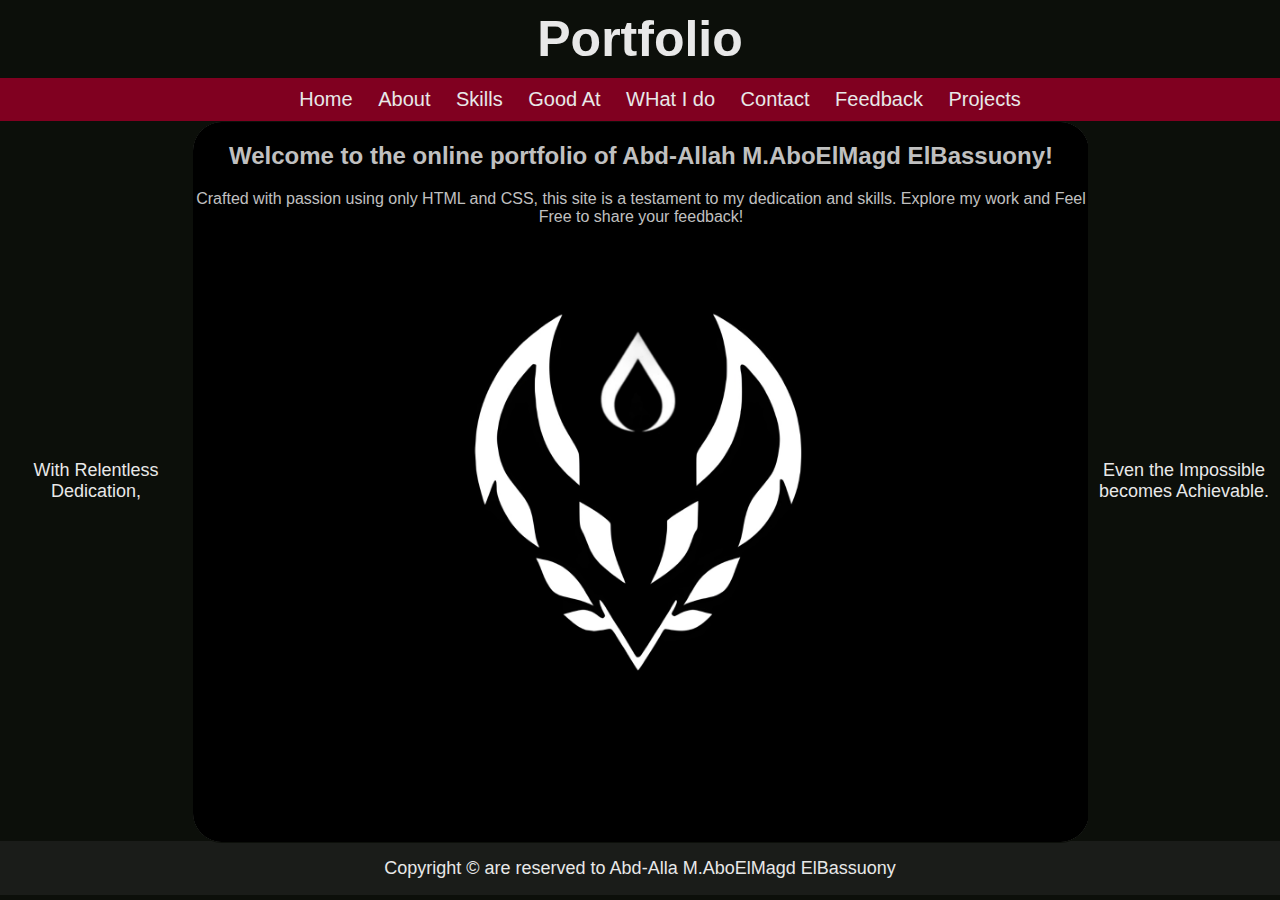
<file: index.html>
<!-- /********************************* Start Documentation ****************************************
* @File      : index.html
* @Author    : AbdAlla AboElMagd
* @Brief     : That is The Main Page of the Portfolio Project
*********************************** End Documentation ****************************************/ -->
<!DOCTYPE html>
<html lang="en">
  <head>
    <meta charset="UTF-8" />
    <meta name="viewport" content="width=device-width, initial-scale=1.0" />
    <title>Abd-Allah M.AboElMagd ElBassuony</title>
    <meta name="author" content="Abd-Alla El-Bassuony" />
    <meta name="description" content="Descripe My Self CV Resume" />
    <meta
      name="keywords"
      content="CV, Resume, Description, Abd-Alla , Abo-ElMagd , El-Bassuony"
    />
    <link
      rel="icon"
      href="./images/Abd-Alla-Abo-ElMagd-logo-white-black-bg.jpeg"
      type="image/jpeg"
    />
    <link rel="stylesheet" href="./css-pages/index.css" />
  </head>
  <body>
    <div class="headbar"><h1>Portfolio</h1></div>
    <div class="navbar">
      <ul>
        <li class="navCell">
          <a href="./html-pages/home.html" target="fa">Home</a>
        </li>
        <li class="navCell">
          <a href="./html-pages/about.html" target="fa">About</a>
        </li>
        <li class="navCell">
          <a href="./html-pages/skills.html" target="fa">Skills</a>
        </li>
        <li class="navCell">
          <a href="./html-pages/goodat.html" target="fa">Good At</a>
        </li>
        <li class="navCell">
          <a href="./html-pages/loadingscreen.html" target="fa">WHat I do</a>
        </li>
        <li class="navCell">
          <a href="./html-pages/contactus.html" target="fa">Contact</a>
        </li>
        <li class="navCell">
          <a href="./html-pages/feedback-loading.html" target="fa">Feedback</a>
        </li>
        <li class="navCell">
          <a href="./html-pages/slider.html" target="fa">Projects</a>
        </li>
      </ul>
    </div>
    <div class="content">
      <div class="leftbar">
        <div class="maxim">
          <p>With Relentless Dedication,</p>
        </div>
      </div>
      <div class="maincontent">
        <iframe
          src="./html-pages/home.html"
          id="f0"
          name="fa"
          class="frame"
          title="pages"
        ></iframe>
      </div>
      <div class="rightbar">
        <div class="maxim">
          <p>Even the Impossible becomes Achievable.</p>
        </div>
      </div>
    </div>
    <div class="footer">
      <div class="footertext">
        <p>Copyright &copy; are reserved to Abd-Alla M.AboElMagd ElBassuony</p>
      </div>
    </div>
  </body>
</html>

<!-- 
/*********************************Start Log***************************************************
    User               Date                Brief
**********************************************************************************************
Abd-Alla AboElMagd    06Dec2024           Finishing the Main Page with its Main HTML Content
***********************************************************************************************/
-->
</file>
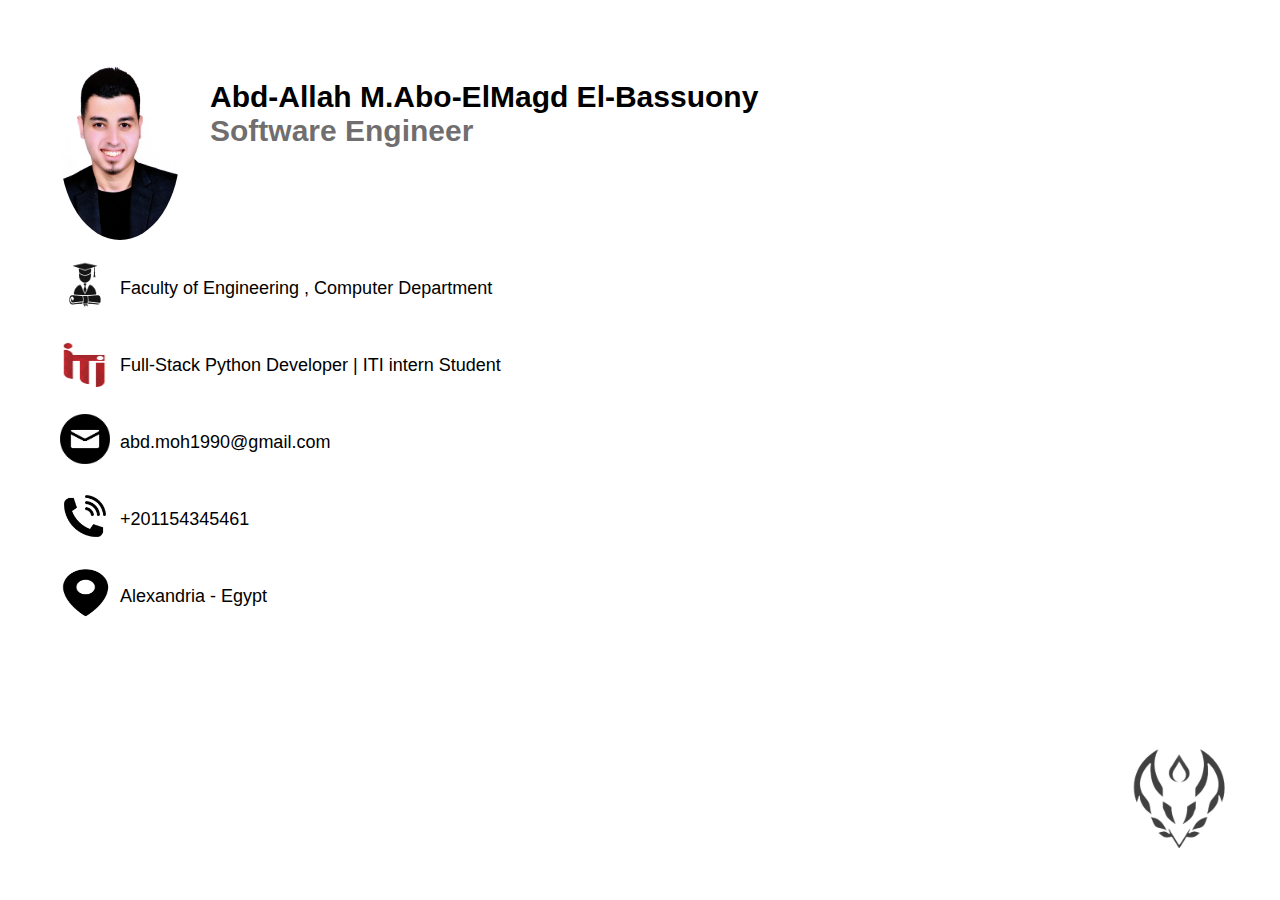
<file: html-pages/about.html>
<!-- /********************************* Start Documentation ****************************************
* @File      : about.html
* @Author    : AbdAlla AboElMagd
* @Brief     : This Page Contains Information about my self It shows As About Me
*********************************** End Documentation ****************************************/ -->
<!DOCTYPE html>
<html lang="en">
  <head>
    <meta charset="UTF-8" />
    <meta name="viewport" content="width=device-width, initial-scale=1.0" />
    <title>About Me</title>
    <link
      rel="icon"
      href="../images/Abd-Alla-Abo-ElMagd-logo-white-black-bg.jpeg"
      type="image/jpeg"
    />
    <link rel="stylesheet" href="../css-pages/about.css" />
  </head>
  <body>
    <div class="header">
      <img
        src="../images/Abd-Allah Mohammad.jpg"
        alt="My Personal Image"
        class="pi"
      />
      <div class="pt">
        <p>
          <span class="name"
            >Abd&#8209;Allah M.Abo&#8209;ElMagd El&#8209;Bassuony</span
          >
          <br />
          <span class="job">Software Engineer</span>
        </p>
      </div>
    </div>
    <div class="content">
      <div>
        <img src="../images/graduation.png" alt="Graduation Logo" />
        <p>Faculty of Engineering , Computer Department</p>
      </div>
      <div>
        <img src="../images/iti-logo.png" alt="ITI Logo" />
        <p>Full-Stack Python Developer | ITI intern Student</p>
      </div>
      <div>
        <img src="../images/mail.png" alt="Mail-Icon" />
        <p>abd.moh1990@gmail.com</p>
      </div>
      <div>
        <img src="../images/phone.png" alt="Phone Icon" />
        <p>+201154345461</p>
      </div>
      <div>
        <img src="../images/location.png" alt="Location Icon" />
        <p>Alexandria - Egypt</p>
      </div>
    </div>

    <div class="logo">
      <img src="../images/A-logo-black-cropped.png" alt="Logo" />
    </div>
  </body>
</html>

<!-- 
/*********************************Start Log***************************************************
    User               Date                Brief
**********************************************************************************************
Abd-Alla AboElMagd    06Dec2024           Finishing About me Page with its Main HTML Content
***********************************************************************************************/
-->
</file>
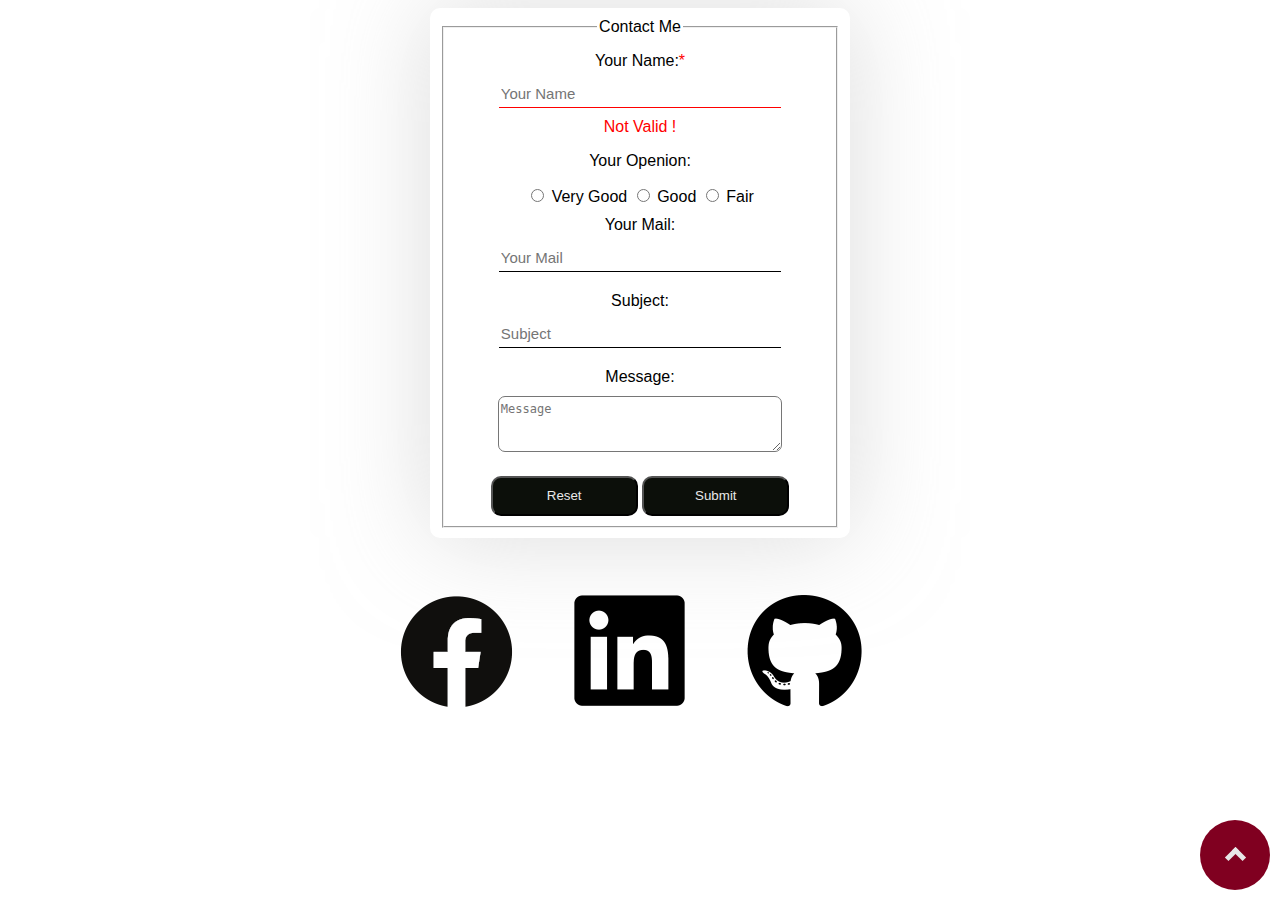
<file: html-pages/contactus.html>
<!-- /********************************* Start Documentation ****************************************
* @File      : contactus.html
* @Author    : AbdAlla AboElMagd
* @Brief     : This page contain The Form to send message about any topic to me with my main contact info
*********************************** End Documentation ****************************************/ -->
<!DOCTYPE html>
<html lang="en">
  <head>
    <meta charset="UTF-8" />
    <meta name="viewport" content="width=device-width, initial-scale=1.0" />
    <title>Contact Us</title>
    <link
      rel="icon"
      href="../images/Abd-Alla-Abo-ElMagd-logo-white-black-bg.jpeg"
      type="image/jpeg"
    />
    <link rel="stylesheet" href="../css-pages/contact.css" />
  </head>
  <body>
    <div id="top"></div>
    <form action="thankyou.html" method="get">
      <div class="cform">
        <fieldset>
          <legend>Contact Me</legend>
          <div class="inputcontainer">
            <label for="name" class="required">Your Name:</label>
            <input
              type="text"
              class="textInput"
              id="name"
              tabindex="1"
              accesskey="n"
              placeholder="Your Name"
              required="required"
            />
            <span class="validationmessage"></span>
          </div>

          <div class="inputcontainer">
            <p>Your Openion:</p>
            <input type="radio" id="vg" name="Openion" value="vg" />
            <label for="vg">Very Good</label>
            <input type="radio" id="g" name="Openion" value="g" />
            <label for="g">Good</label>
            <input type="radio" id="fa" name="Openion" value="fa" />
            <label for="fa">Fair</label>
          </div>

          <div class="inputcontainer">
            <label for="mail">Your Mail:</label>
            <input
              type="email"
              class="textInput"
              id="mail"
              tapindex="2"
              accesskey="a"
              placeholder="Your Mail"
            />
            <span class="validationmessage"></span>
          </div>

          <div class="inputcontainer">
            <label for="sub">Subject:</label>
            <input
              type="text"
              class="textInput"
              id="sub"
              tabindex="3"
              accesskey="s"
              placeholder="Subject"
            />
          </div>

          <div class="inputcontainer">
            <label for="msg">Message:</label>
            <textarea
              name="message"
              class="textAreaInput"
              id="msg"
              tabindex="4"
              accesskey="m"
              placeholder="Message"
            ></textarea>
          </div>

          <input type="reset" class="buttonStyle" />
          <input type="submit" class="buttonStyle" />
        </fieldset>
      </div>
    </form>

    <div style="text-align: center">
      <img
        src="../images/social-media-logos-500-250.png"
        rel="Social Linked"
        usemap="#map1"
        width="500px"
        height="250px"
      />

      <map name="map1">
        <area
          target="_blank"
          alt="Facebook"
          title="Facebook"
          href="https://www.facebook.com/abdalla.mohamed.12935"
          coords="67,113,56"
          shape="circle"
        />
        <area
          target="_blank"
          alt="Linkedin"
          title="Linkedin"
          href="https://www.linkedin.com/in/abdalla-m-abo-elmagd-a3450a311"
          coords="183,58,295,168"
          shape="rect"
        />
        <area
          target="_blank"
          alt="Github"
          title="Github"
          href="https://github.com/AbdAlla-AboElMagd"
          coords="415,114,58"
          shape="circle"
        />
      </map>
    </div>

    <div class="gotop">
      <a href="#top"
        ><div class="drowCircle">
          <div class="drowTop"></div></div
      ></a>
    </div>
  </body>
</html>

<!-- 
/*********************************Start Log***************************************************
    User               Date                Brief
**********************************************************************************************
Abd-Alla AboElMagd    06Dec2024           Finishing the Contactus Page with its Main HTML Content
***********************************************************************************************/
-->
</file>
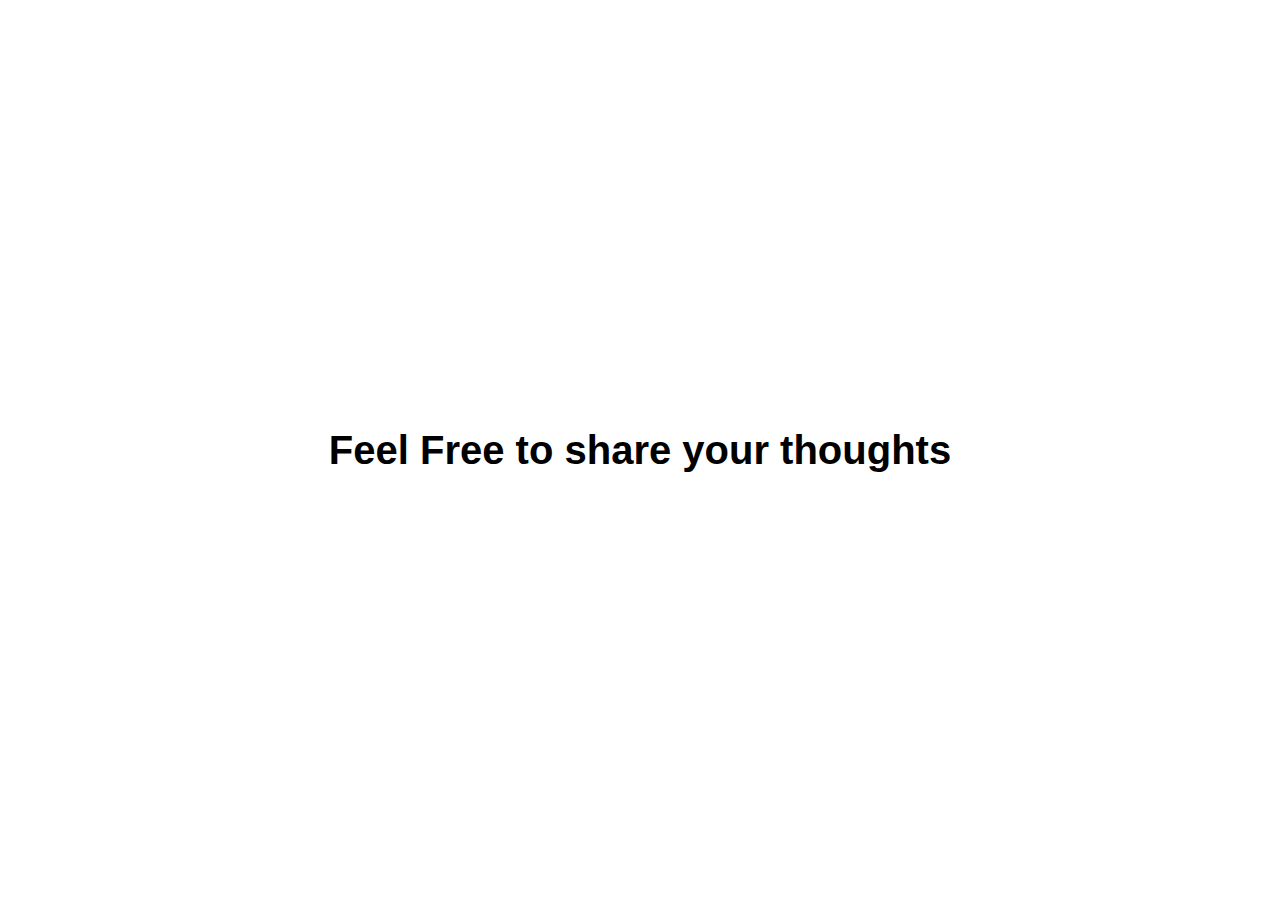
<file: html-pages/feedback-loading.html>
<!-- /********************************* Start Documentation ****************************************
* @File      : feedback-loading.html
* @Author    : AbdAlla AboElMagd
* @Brief     : This page is showing before the feedback screen As it Shows a Page to the user Encourage him to send feedback 
*********************************** End Documentation ****************************************/ -->
<!DOCTYPE html>
<html lang="en">
  <head>
    <meta charset="UTF-8" />
    <meta name="viewport" content="width=device-width, initial-scale=1.0" />
    <title>Feedback Loading Screen</title>
    <meta name="author" content="Abd-Alla El-Bassuony" />
    <meta name="description" content="Descripe My Self CV Resume" />
    <meta
      name="keywords"
      content="CV, Resume, Description, Abd-Alla , Abo-ElMagd , El-Bassuony"
    />
    <link
      rel="icon"
      href="../images/Abd-Alla-Abo-ElMagd-logo-white-black-bg.jpeg"
      type="image/jpeg"
    />
    <link rel="stylesheet" href="../css-pages/feedback.css" />
    <meta http-equiv="refresh" content="5; './feedback.html'" />
  </head>
  <body>
    <div class="container"><p>Feel Free to share your thoughts</p></div>
  </body>
</html>
<!-- 
/*********************************Start Log***************************************************
    User               Date                Brief
**********************************************************************************************
Abd-Alla AboElMagd    06Dec2024           Finishing the Page with its main content
***********************************************************************************************/
-->
</file>
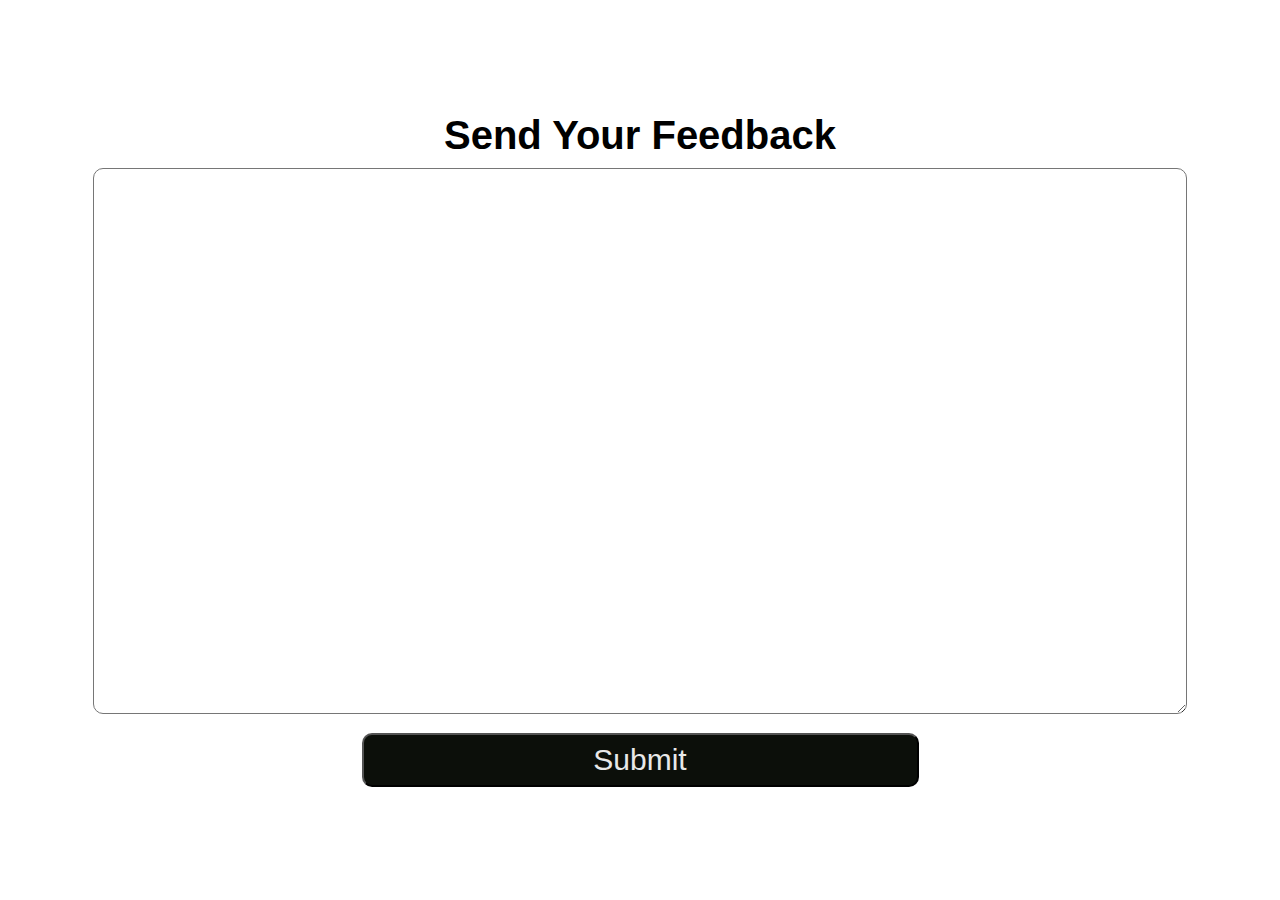
<file: html-pages/feedback.html>
<!-- /********************************* Start Documentation ****************************************
* @File      : feedback.html
* @Author    : AbdAlla AboElMagd
* @Brief     : This page Contains a form which contain a text area to help user send a feedback message 
*********************************** End Documentation ****************************************/ -->
<!DOCTYPE html>
<html lang="en">
  <head>
    <meta charset="UTF-8" />
    <meta name="viewport" content="width=device-width, initial-scale=1.0" />
    <title>Feedback</title>
    <meta name="author" content="Abd-Alla El-Bassuony" />
    <meta name="description" content="Descripe My Self CV Resume" />
    <meta
      name="keywords"
      content="CV, Resume, Description, Abd-Alla , Abo-ElMagd , El-Bassuony"
    />
    <link
      rel="icon"
      href="../images/Abd-Alla-Abo-ElMagd-logo-white-black-bg.jpeg"
      type="image/jpeg"
    />
    <link rel="stylesheet" href="../css-pages/feedback.css" />
  </head>
  <body>
    <div class="container">
      <form action="thankyou.html" method="get">
        <div><label for="fb0">Send Your Feedback</label></div>
        <div>
          <textarea name="fb" id="fb0"></textarea>
        </div>
        <div><input type="submit" class="buttonStyle" /></div>
      </form>
    </div>
  </body>
</html>
<!-- 
/*********************************Start Log***************************************************
    User               Date                Brief
**********************************************************************************************
Abd-Alla AboElMagd    06Dec2024           Finishing the Page with its main content
***********************************************************************************************/
-->
</file>
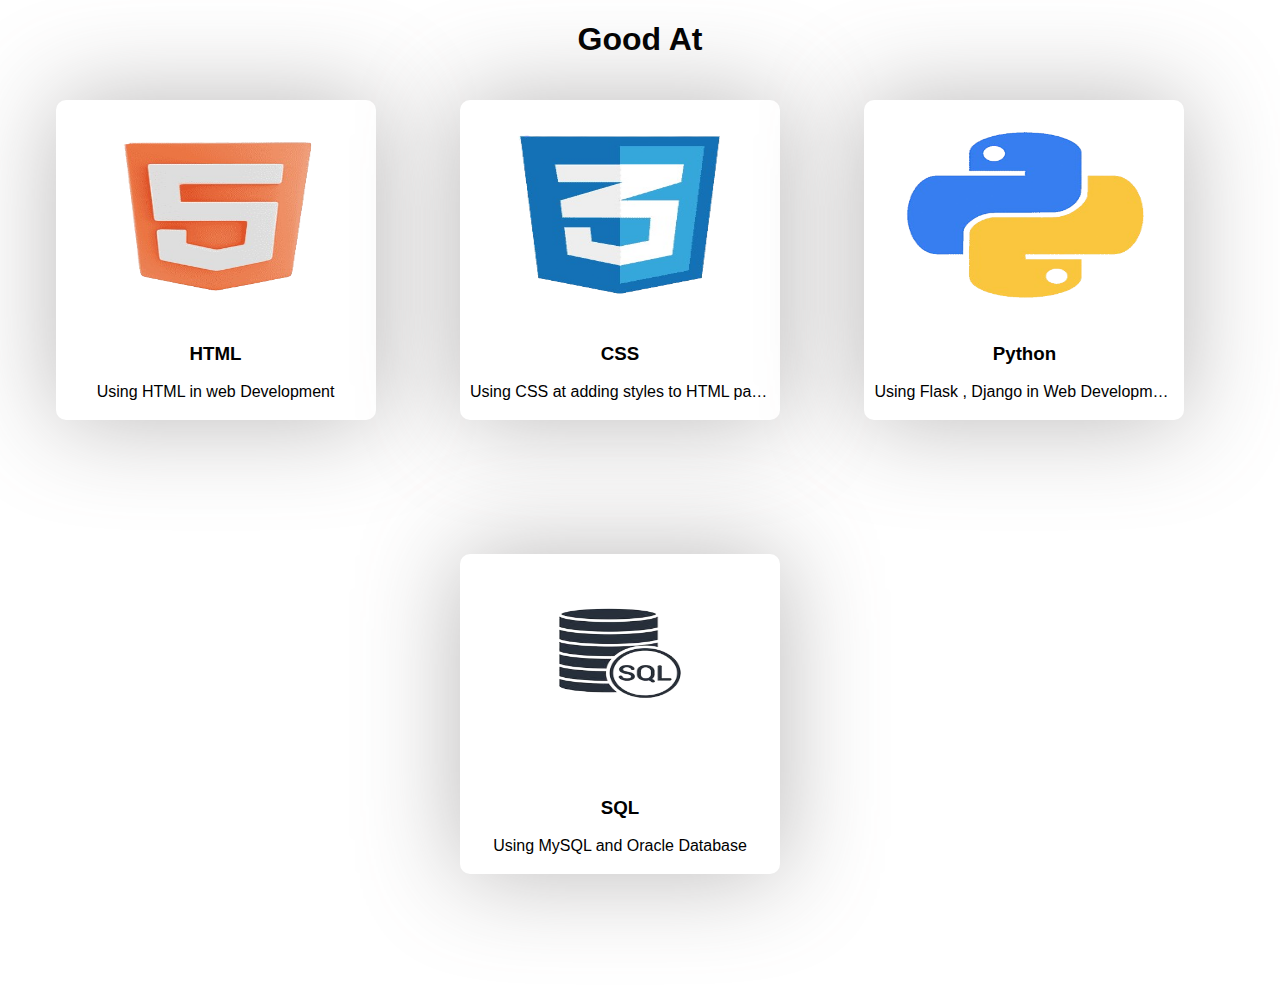
<file: html-pages/goodat.html>
<!-- /********************************* Start Documentation ****************************************
* @File      : goodat.html
* @Author    : AbdAlla AboElMagd
* @Brief     : This page shows A Gallery Image as What I good at  
*********************************** End Documentation ****************************************/ -->
<!DOCTYPE html>
<html lang="en">
  <head>
    <meta charset="UTF-8" />
    <meta name="viewport" content="width=device-width, initial-scale=1.0" />
    <title>Good At</title>
    <meta name="author" content="Abd-Alla El-Bassuony" />
    <meta name="description" content="Descripe My Self CV Resume" />
    <meta
      name="keywords"
      content="CV, Resume, Description, Abd-Alla , Abo-ElMagd , El-Bassuony"
    />
    <link
      rel="icon"
      href="../images/Abd-Alla-Abo-ElMagd-logo-white-black-bg.jpeg"
      type="image/jpeg"
    />
    <link rel="stylesheet" href="../css-pages/gallery.css" />
  </head>
  <body>
    <div class="gallery">
      <div class="header"><h1>Good At</h1></div>

      <div class="content">
        <div class="container">
          <img src="../images/html.png" alt="Html" />
          <h3>HTML</h3>
          <p>Using HTML in web Development</p>
        </div>
      </div>

      <div class="content">
        <div class="container">
          <img src="../images/css-logo.png" alt="Html" />
          <h3>CSS</h3>
          <p>
            Using CSS at adding styles to HTML pages It's very useful technique
            Lorem ipsum dolor, sit amet consectetur adipisicing elit. Id nobis
            repellendus vero similique aut, fuga et doloremque omnis cumque
            recusandae veritatis aperiam tempore reprehenderit. Repellat iure
            corporis magni eligendi reprehenderit.
          </p>
        </div>
      </div>

      <div class="content">
        <div class="container">
          <img src="../images/python.png" alt="Html" />
          <h3>Python</h3>
          <p>Using Flask , Django in Web Development</p>
        </div>
      </div>

      <div class="content">
        <div class="container">
          <img src="../images/sql.png" alt="Html" />
          <h3>SQL</h3>
          <p>Using MySQL and Oracle Database</p>
        </div>
      </div>
    </div>
  </body>
</html>
<!-- 
/*********************************Start Log***************************************************
    User               Date                Brief
**********************************************************************************************
Abd-Alla AboElMagd    06Dec2024           Finishing the Page with its main content
***********************************************************************************************/
-->
</file>
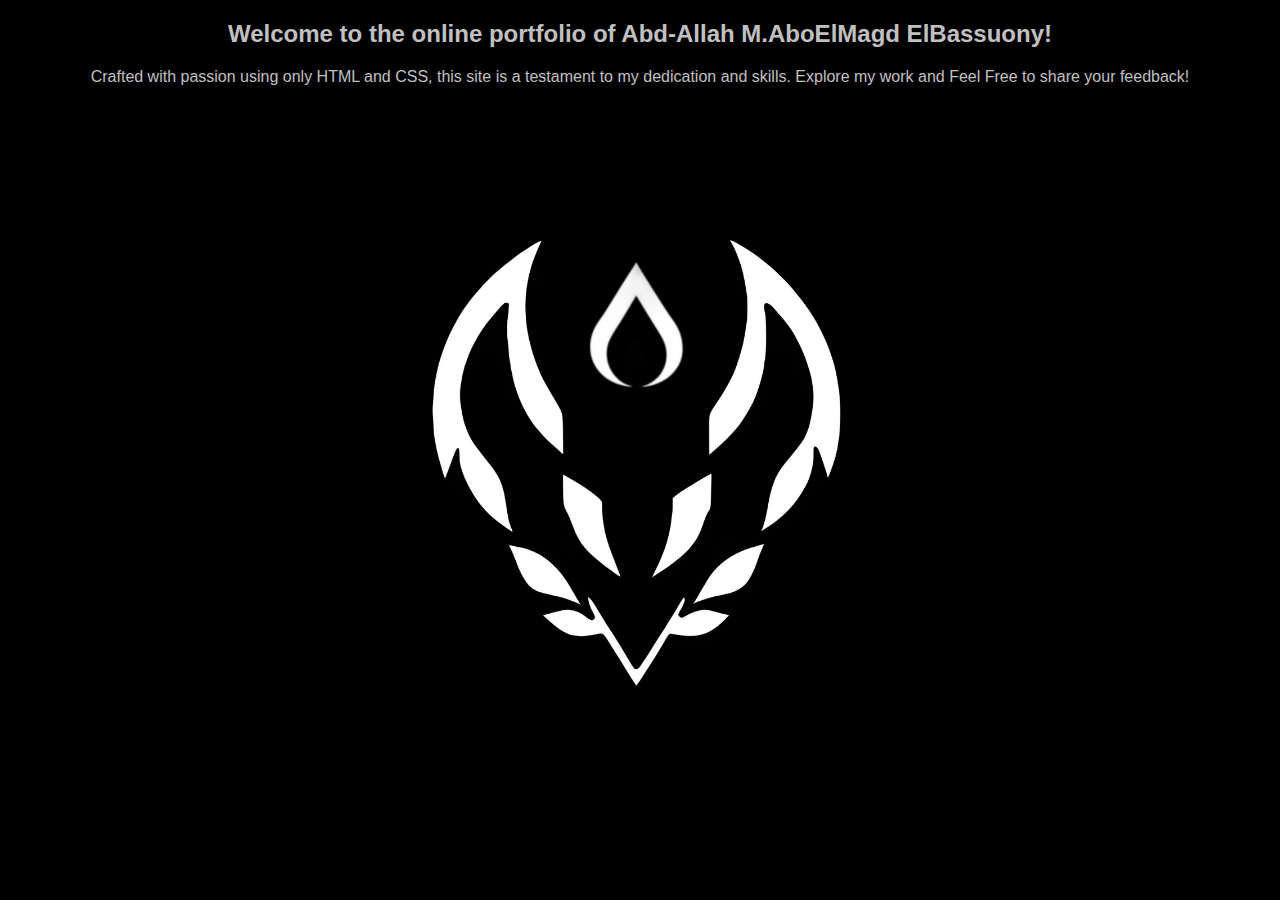
<file: html-pages/home.html>
<!-- /********************************* Start Documentation ****************************************
* @File      : home.html
* @Author    : AbdAlla AboElMagd
* @Brief     : That is The Second Main Page of the Portfolio Project It shows as a Main Page in the Frame of the index.html
*********************************** End Documentation ****************************************/ -->
<!DOCTYPE html>
<html lang="en">
  <head>
    <meta charset="UTF-8" />
    <meta name="viewport" content="width=device-width, initial-scale=1.0" />
    <title>Abd-Allah M.AboElMagd ElBassuony</title>
    <meta name="author" content="Abd-Alla El-Bassuony" />
    <meta name="description" content="Descripe My Self CV Resume" />
    <meta
      name="keywords"
      content="CV, Resume, Description, Abd-Alla , Abo-ElMagd , El-Bassuony"
    />
    <link
      rel="icon"
      href="./images/Abd-Alla-Abo-ElMagd-logo-white-black-bg.jpeg"
      type="image/jpeg"
    />
    <link rel="stylesheet" href="../css-pages/home.css" />
  </head>
  <body>
    <div class="header">
      <h2>
        Welcome to the online portfolio of Abd-Allah M.AboElMagd ElBassuony!
      </h2>
      <!-- <img src="../images/Abd-Alla-Abo-ElMagd-logo-white-black-bg.jpeg" alt="Abd-Allah M.AboElMagd ElBassuony Logo"> -->
    </div>
    Crafted with passion using only HTML and CSS, this site is a testament to my
    dedication and skills. Explore my work and Feel Free to share your feedback!
  </body>
</html>

<!-- 
/*********************************Start Log*********************************************************
    User               Date                Brief
****************************************************************************************************
Abd-Alla AboElMagd    06Dec2024           Finishing the Second Main Page with its Main HTML Content
****************************************************************************************************/
-->
</file>
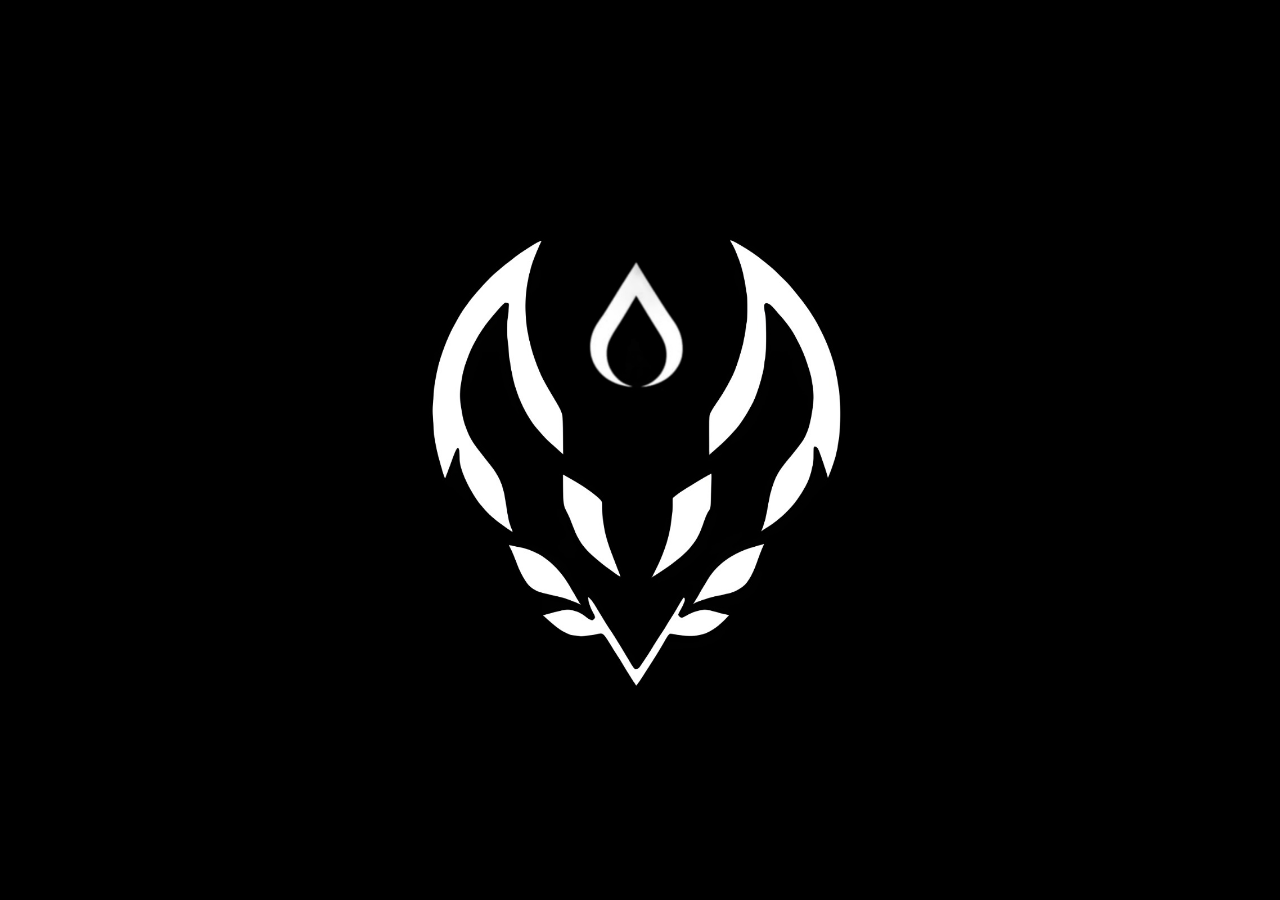
<file: html-pages/loadingscreen.html>
<!-- /********************************* Start Documentation ****************************************
* @File      : feedback-loading.html
* @Author    : AbdAlla AboElMagd
* @Brief     : This page is showing before goes to whatido.html as a loading screen
*********************************** End Documentation ****************************************/ -->
<!DOCTYPE html>
<html lang="en">
  <head>
    <meta charset="UTF-8" />
    <meta name="viewport" content="width=device-width, initial-scale=1.0" />
    <title>Loading Screen</title>
    <meta name="author" content="Abd-Alla El-Bassuony" />
    <meta name="description" content="Descripe My Self CV Resume" />
    <meta
      name="keywords"
      content="CV, Resume, Description, Abd-Alla , Abo-ElMagd , El-Bassuony"
    />
    <link
      rel="icon"
      href="../images/Abd-Alla-Abo-ElMagd-logo-white-black-bg.jpeg"
      type="image/jpeg"
    />
    <link rel="stylesheet" href="../css-pages/loadingscreen.css" />
    <meta http-equiv="refresh" content="1; './whatido.html'" />
  </head>
  <body>
    <img
      src="../images/Abd-Alla-Abo-ElMagd-logo-white-black-bg.jpeg"
      alt="My Logo"
    />
  </body>
</html>
<!-- 
/*********************************Start Log***************************************************
    User               Date                Brief
**********************************************************************************************
Abd-Alla AboElMagd    06Dec2024           Finishing the Page with its main content
***********************************************************************************************/
-->
</file>
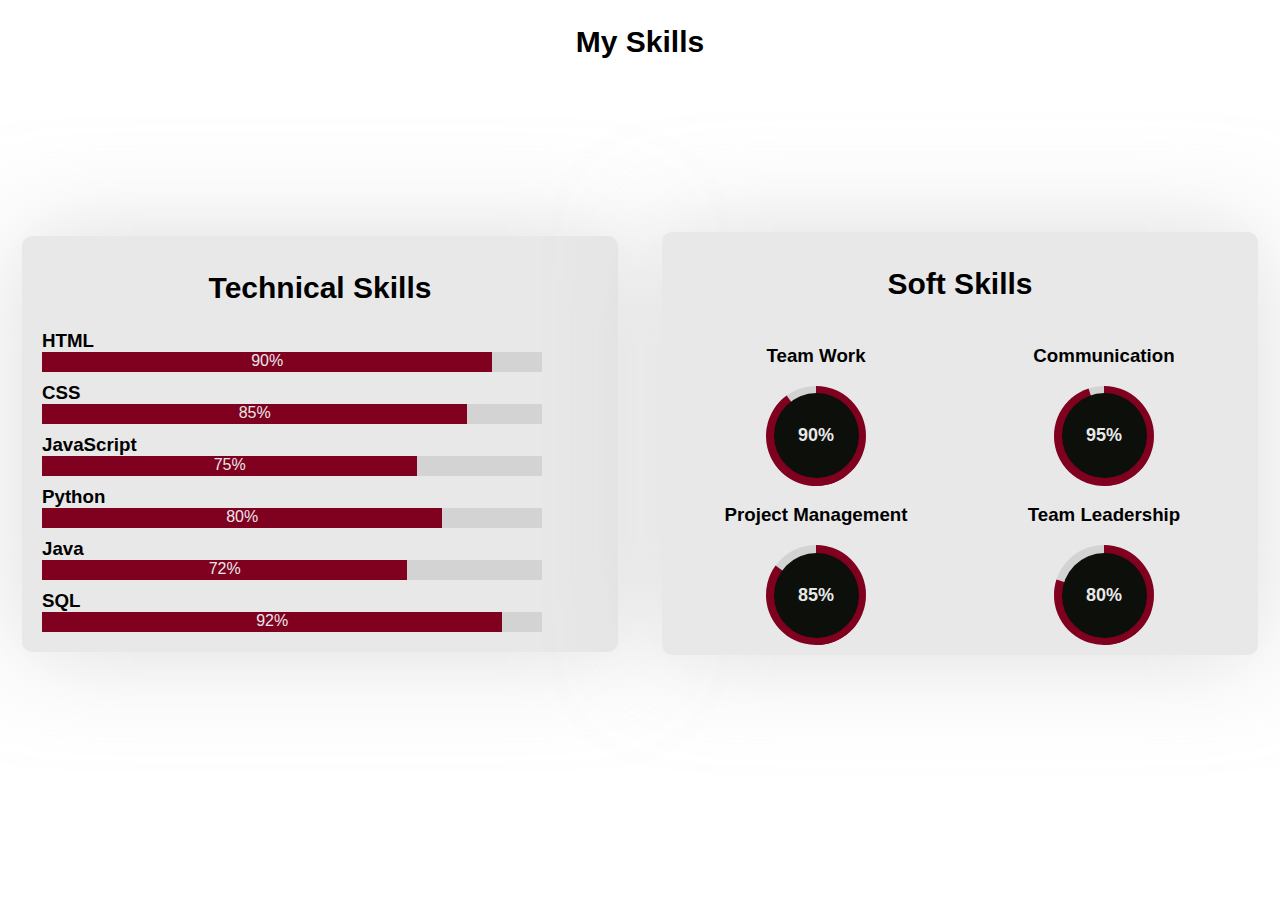
<file: html-pages/skills.html>
<!-- /********************************* Start Documentation ****************************************
* @File      : index.html
* @Author    : AbdAlla AboElMagd
* @Brief     : This Page shows varuis skills I have with a progress bar and a circle progress bar
*********************************** End Documentation ****************************************/ -->
<!DOCTYPE html>
<html lang="en">
  <head>
    <meta charset="UTF-8" />
    <meta name="viewport" content="width=device-width, initial-scale=1.0" />
    <title>Skills</title>
    <meta name="author" content="Abd-Alla El-Bassuony" />
    <meta name="description" content="Descripe My Self CV Resume" />
    <meta
      name="keywords"
      content="CV, Resume, Description, Abd-Alla , Abo-ElMagd , El-Bassuony"
    />
    <link
      rel="icon"
      href="../images/Abd-Alla-Abo-ElMagd-logo-white-black-bg.jpeg"
      type="image/jpeg"
    />
    <link rel="stylesheet" href="../css-pages/skills.css" />
  </head>
  <body>
    <h2>My Skills</h2>
    <div class="container">
      <div class="techskills">
        <h2>Technical Skills</h2>
        <div class="skill">
          <h3>HTML</h3>
          <div class="progreesbar">
            <div class="progress" id="htmlp">90%</div>
          </div>
        </div>
        <div class="skill">
          <h3>CSS</h3>
          <div class="progreesbar" class="cssp">
            <div class="progress" id="cssp">85%</div>
          </div>
        </div>
        <div class="skill">
          <h3>JavaScript</h3>
          <div class="progreesbar" class="cssp">
            <div class="progress" id="jsp">75%</div>
          </div>
        </div>
        <div class="skill">
          <h3>Python</h3>
          <div class="progreesbar" class="cssp">
            <div class="progress" id="pythonp">80%</div>
          </div>
        </div>

        <div class="skill">
          <h3>Java</h3>
          <div class="progreesbar" class="cssp">
            <div class="progress" id="javap">72%</div>
          </div>
        </div>

        <div class="skill">
          <h3>SQL</h3>
          <div class="progreesbar" class="cssp">
            <div class="progress" id="sqlp">92%</div>
          </div>
        </div>
      </div>

      <div class="softskills">
        <h2>Soft Skills</h2>
        <div class="sscontainer">
          <div class="sskill">
            <h3>Team Work</h3>
            <div class="circle">
              <div class="tc">90%</div>
              <div class="pcontainer">
                <div class="incircle"></div>
                <div class="progresscircle p90"></div>
              </div>
            </div>
          </div>

          <div class="sskill">
            <h3>Communication</h3>
            <div class="circle">
              <div class="tc">95%</div>
              <div class="pcontainer">
                <div class="incircle"></div>
                <div class="progresscircle p95"></div>
              </div>
            </div>
          </div>

          <div class="sskill">
            <h3>Project Management</h3>
            <div class="circle">
              <div class="tc">85%</div>
              <div class="pcontainer">
                <div class="incircle"></div>
                <div class="progresscircle p85"></div>
              </div>
            </div>
          </div>

          <div class="sskill">
            <h3>Team Leadership</h3>
            <div class="circle">
              <div class="tc">80%</div>
              <div class="pcontainer">
                <div class="incircle"></div>
                <div class="progresscircle p80"></div>
              </div>
            </div>
          </div>
        </div>
      </div>
    </div>
  </body>
</html>

<!-- 
/*********************************Start Log***************************************************
    User               Date                Brief
**********************************************************************************************
Abd-Alla AboElMagd    06Dec2024           Finishing the Page with its main content
***********************************************************************************************/
-->
</file>
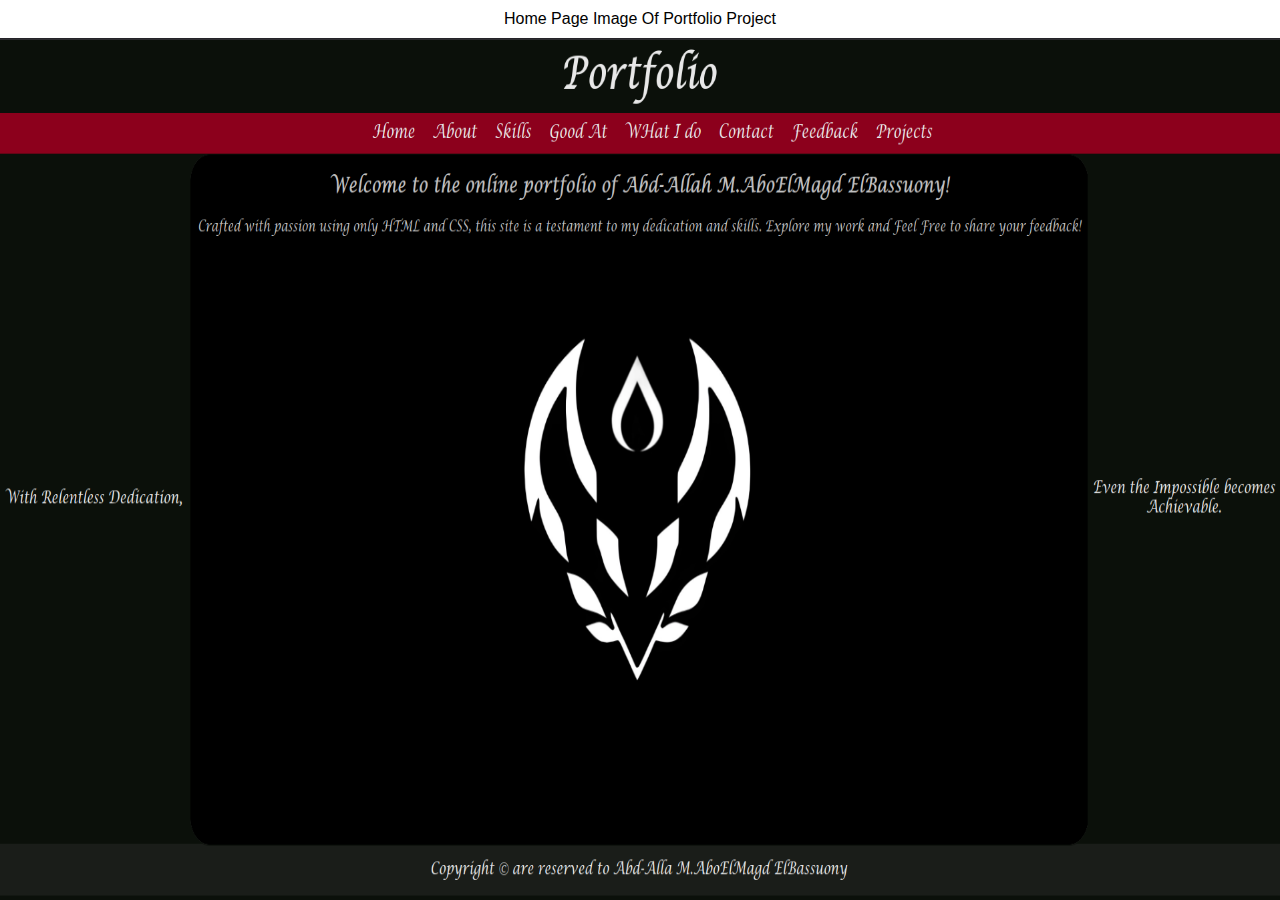
<file: html-pages/slider.html>
<!-- /********************************* Start Documentation ****************************************
* @File      : slider.html
* @Author    : AbdAlla AboElMagd
* @Brief     : This Page shows Projects Image in A shape of Slider
*********************************** End Documentation ****************************************/ -->
<!DOCTYPE html>
<html lang="en">
  <head>
    <meta charset="UTF-8" />
    <meta name="viewport" content="width=device-width, initial-scale=1.0" />
    <title>Slider</title>
    <meta name="author" content="Abd-Alla El-Bassuony" />
    <meta name="description" content="Descripe My Self CV Resume" />
    <meta
      name="keywords"
      content="CV, Resume, Description, Abd-Alla , Abo-ElMagd , El-Bassuony"
    />
    <link
      rel="icon"
      href="../images/Abd-Alla-Abo-ElMagd-logo-white-black-bg.jpeg"
      type="image/jpeg"
    />
    <link rel="stylesheet" href="../css-pages/slider.css" />
  </head>
  <body>
    <!--
    <div class="slidercontainer" id="imgslider">
      <figure>
        <img src="../images/overview/home.png" alt="Home Page Image" />
        <img src="../images/overview/about.png" alt="About Me Page Image" />
        <img src="../images/overview/skills.png" alt="Skill Page Image" />
        <img src="../images/overview/whatido.png" alt="What I Do Page Image" />
      </figure>
    </div>
    -->

    <div class="slidercontainer" id="imgslider">
      <div class="figurec">
        <figure>
          <figcaption>Home Page Image Of Portfolio Project</figcaption>
          <img src="../images/overview/home.png" alt="Home Page Image" />
        </figure>
        <figure>
          <figcaption>About Me Page Image of Portfolio Project</figcaption>
          <img src="../images/overview/about.png" alt="About Me Page Image" />
        </figure>

        <figure>
          <figcaption>Skill Page Image Of Portfolio Project</figcaption>
          <img src="../images/overview/skills.png" alt="Skill Page Image" />
        </figure>

        <figure>
          <figcaption>What I Do Page Image Of Portfolio Project</figcaption>
          <img
            src="../images/overview/whatido.png"
            alt="What I Do Page Image"
          />
        </figure>
      </div>
    </div>
  </body>
</html>

<!-- 
/*********************************Start Log***************************************************
    User               Date                Brief
**********************************************************************************************
Abd-Alla AboElMagd    06Dec2024           Finishing the Page with its main content
***********************************************************************************************/
-->
</file>
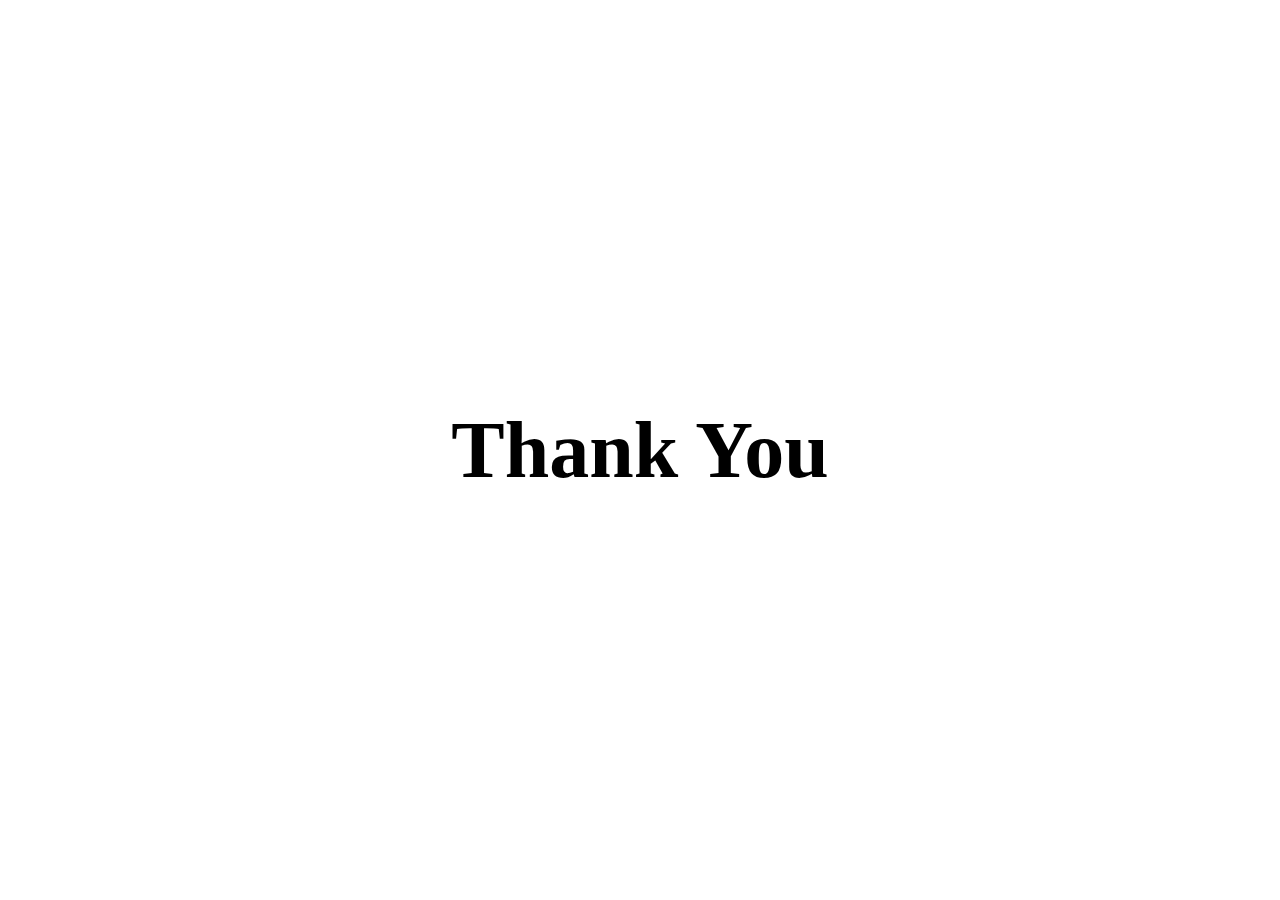
<file: html-pages/thankyou.html>
<!-- /********************************* Start Documentation ****************************************
* @File      : thankyou.html
* @Author    : AbdAlla AboElMagd
* @Brief     : This Page shows Thank You to the user
*********************************** End Documentation ****************************************/ -->
<!DOCTYPE html>
<html lang="en">
  <head>
    <meta charset="UTF-8" />
    <meta name="viewport" content="width=device-width, initial-scale=1.0" />
    <title>Thank You</title>
    <link
      rel="icon"
      href="../images/Abd-Alla-Abo-ElMagd-logo-white-black-bg.jpeg"
      type="image/jpeg"
    />
    <link rel="stylesheet" href="../css-pages/thankyou.css" />
  </head>
  <body>
    <div class="container">
      <h1>Thank You</h1>
    </div>
  </body>
</html>

<!-- 
/*********************************Start Log***************************************************
    User               Date                Brief
**********************************************************************************************
Abd-Alla AboElMagd    06Dec2024           Finishing the Page with its main content
***********************************************************************************************/
-->
</file>
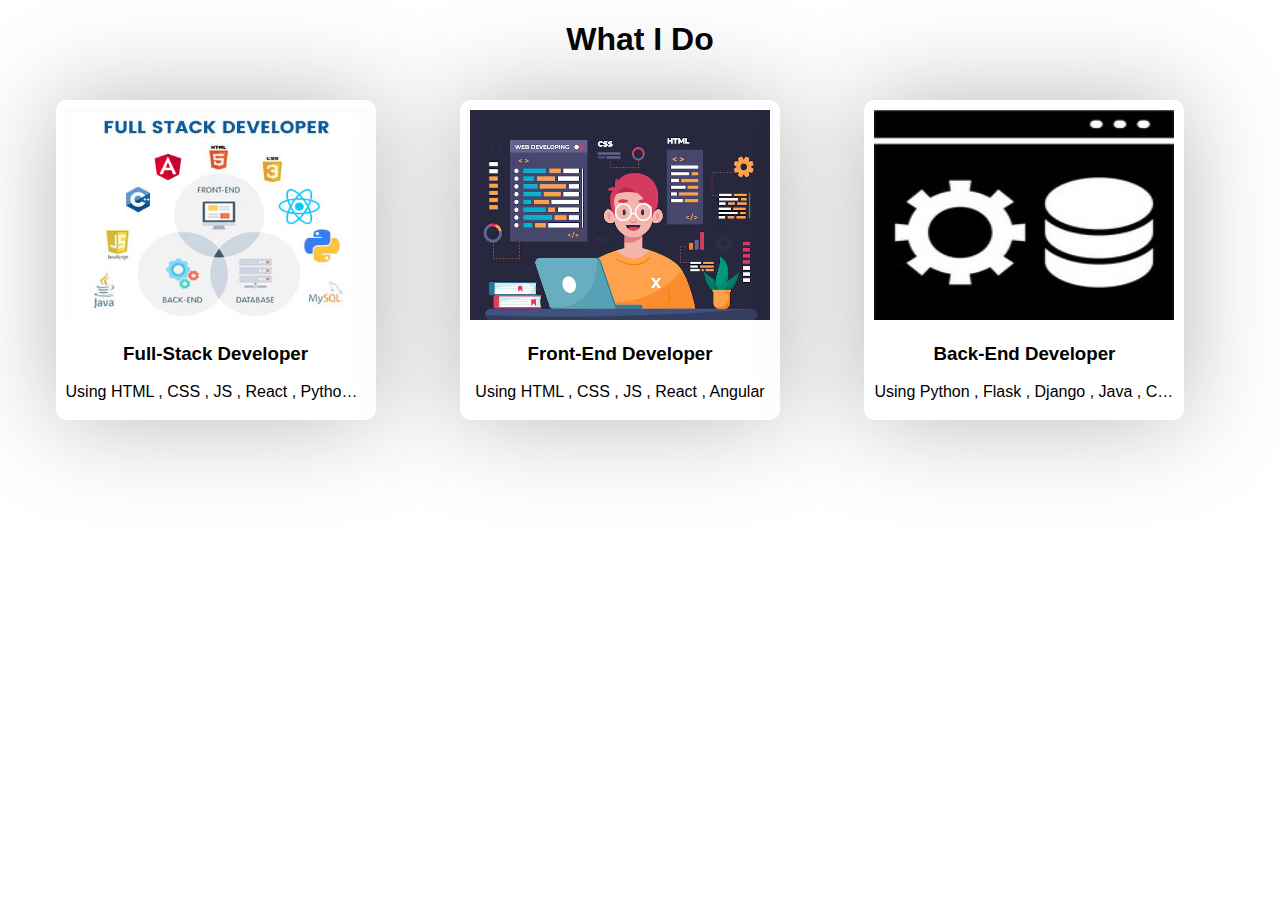
<file: html-pages/whatido.html>
<!-- /********************************* Start Documentation ****************************************
* @File      : thankyou.html
* @Author    : AbdAlla AboElMagd
* @Brief     : This Page shows Image Gallery as What I can Do
*********************************** End Documentation ****************************************/ -->
<!DOCTYPE html>
<html lang="en">
  <head>
    <meta charset="UTF-8" />
    <meta name="viewport" content="width=device-width, initial-scale=1.0" />
    <title>What I Do</title>
    <meta name="author" content="Abd-Alla El-Bassuony" />
    <meta name="description" content="Descripe My Self CV Resume" />
    <meta
      name="keywords"
      content="CV, Resume, Description, Abd-Alla , Abo-ElMagd , El-Bassuony"
    />
    <link
      rel="icon"
      href="../images/Abd-Alla-Abo-ElMagd-logo-white-black-bg.jpeg"
      type="image/jpeg"
    />
    <link rel="stylesheet" href="../css-pages/gallery.css" />
  </head>
  <body>
    <div class="gallery">
      <div class="header"><h1>What I Do</h1></div>

      <div class="content">
        <div class="container">
          <img src="../images/full-stack developer.jpg" alt="Full-Stack" />
          <h3>Full-Stack Developer</h3>
          <p>Using HTML , CSS , JS , React , Python , SQL</p>
        </div>
      </div>

      <div class="content">
        <div class="container">
          <img src="../images/front-end.jpg" alt="Html" />
          <h3>Front-End Developer</h3>
          <p>Using HTML , CSS , JS , React , Angular</p>
        </div>
      </div>

      <div class="content">
        <div class="container">
          <img src="../images/back-end.jpg" alt="Html" />
          <h3>Back-End Developer</h3>
          <p>Using Python , Flask , Django , Java , C , C++ , SQL</p>
        </div>
      </div>
    </div>
  </body>
</html>

<!-- 
/*********************************Start Log***************************************************
    User               Date                Brief
**********************************************************************************************
Abd-Alla AboElMagd    06Dec2024           Finishing the Page with its main content
***********************************************************************************************/
-->
</file>
<file: css-pages/index.css>
/********************************* Start Documentation ****************************************
* @File      : home.css
* @Author    : AbdAlla AboElMagd
* @Brief     : This Page Contains the Design For the main Page of the index.html page
*********************************** End Documentation ****************************************/
@import url("https://fonts.cdnfonts.com/css/lucida-unicode-calligraphy");

body {
  font-family: "Lucida Unicode Calligraphy", "Lucida Sans",
    "Lucida Sans Regular", "Lucida Grande", "Lucida Sans Unicode", Geneva,
    Verdana, sans-serif;
  margin: 0;
  height: 100vh;
  background-color: #0c0f0a;
  min-width: 885px;
}
.headbar {
  background-color: #0c0f0a;
  text-align: center;
  font-size: 25px;
  font-weight: bold;
  margin: 0;
  padding: 10px;
  color: #e8e8e8;
  /* border-bottom: 1px solid #ffd700; */
}
.headbar h1 {
  margin: 0;
}

.navbar {
  background-color: #800020;
  width: 100%;
  color: #e8e8e8;
  font-size: 20px;
  text-align: center;
  position: sticky;
  top: 0;
  /* border-bottom: 1px solid #ffd700; */
}
.navbar ul {
  margin: 0;
}

.navCell {
  list-style-type: none;
  display: inline-block;
  text-align: center;
}

.navCell a {
  text-decoration: none;
  display: inline-block;
  color: #e8e8e8;
  padding: 10px;
}
.navCell a:hover {
  background-color: #0c0f0a;
}

.content {
  background-color: #0c0f0a;
  display: flex;
  /* position: relative; */
  width: 100%;
  height: 80vh;
  border-radius: 20px;
}

.leftbar {
  background-color: #0c0f0a;
  float: left;
  width: 15%;
  min-width: 100px;
  text-align: center;
  color: #e8e8e8;
  /* border-right: 1px solid #ffd700; */
}

.maincontent {
  float: left;
  width: 70%;
  min-width: 675px;
  background-color: #0c0f0a;
}

.frame {
  width: 100%;
  height: 100%;
  border: 1px solid #0c0f0a;
  border-radius: 30px;
  background-color: #e8e8e8;
  background-clip: padding-box;
  box-shadow: inset 0 0 0 1px #0c0f0a;
}

.rightbar {
  background-color: #0c0f0a;
  float: right;
  width: 15%;
  min-width: 100px;
  text-align: center;
  color: #e8e8e8;
  /* border-left: 1px solid #ffd700; */
}

.maxim {
  display: flex;
  width: 100%;
  height: 100%;
  justify-content: center;
  align-items: center;
  font-size: 18px;
}

.footer {
  /* border-top: 1px solid #ffd700;*/
  background-color: #2d2d2d74;
  text-align: center;
  height: 6vh;
  color: #e8e8e8;
}
.footertext {
  display: flex;
  width: 100%;
  height: 100%;
  justify-content: center;
  align-items: center;
  font-size: 18px;
}

/*********************************Start Log*******************************************************************
    User               Date                Brief
**************************************************************************************************************
Abd-Alla AboElMagd    06Dec2024           Finishing the Page Design for the index.html with its main content
***************************************************************************************************************/
</file>
<file: css-pages/about.css>
/********************************* Start Documentation ****************************************
* @File      : about.css
* @Author    : AbdAlla AboElMagd
* @Brief     : This Page shows Image Gallery as What I can Do
*********************************** End Documentation ****************************************/

@import url("https://fonts.cdnfonts.com/css/lucida-unicode-calligraphy");

body {
  font-family: "Lucida Unicode Calligraphy", "Lucida Sans",
    "Lucida Sans Regular", "Lucida Grande", "Lucida Sans Unicode", Geneva,
    Verdana, sans-serif;
  margin: 50px;
}

.header {
  display: flex;
  padding: 10px;
  text-align: center;
}
.header .pi {
  width: 120px;
  height: 180px;
  border-radius: 50%;
  margin-right: 10px;
}
.header .pt {
  display: inline-block;
  width: 80%;
  min-width: 250px;
  text-align: left;
}
.header p {
  display: inline-block;
  font-size: 30px;
  font-weight: bold;
  margin: 20px;
  text-align: left;
}

.header p .job {
  color: rgba(80, 77, 77, 0.81);
}

.content div img {
  width: 50px;
  height: 50px;
  float: left;
  margin-right: 10px;
}

.content div p {
  display: inline-block;
  font-size: 18px;
}

.content div {
  /* border: 1px solid black; */
  padding: 10px;
}

.logo {
  position: absolute;
  bottom: 0;
  right: 0;
  opacity: 75%;
  width: 200px;
}
.logo img {
  width: 200px;
}

/*********************************Start Log*******************************************************************
    User               Date                Brief
**************************************************************************************************************
Abd-Alla AboElMagd    06Dec2024           Finishing the Page Design for the about.html with its main content
***************************************************************************************************************/
</file>
<file: css-pages/contact.css>
/********************************* Start Documentation ****************************************
* @File      : contact.css
* @Author    : AbdAlla AboElMagd
* @Brief     : This Page shows Image Gallery as What I can Do
*********************************** End Documentation ****************************************/
@import url("https://fonts.cdnfonts.com/css/lucida-unicode-calligraphy");

body {
  font-family: "Lucida Unicode Calligraphy", "Lucida Sans",
    "Lucida Sans Regular", "Lucida Grande", "Lucida Sans Unicode", Geneva,
    Verdana, sans-serif;
  text-align: center;
}
.cform {
  background-color: white;
  width: 400px;
  margin: auto;
  padding: 10px;
  border-radius: 10px;
  box-shadow: 0px 0px 100px rgba(186, 186, 186, 0.51);
}
.inputcontainer {
  margin: 10px;
}
.textInput {
  width: 80%;
  line-height: 25px;
  border: none;
  border-bottom: 1px solid black;
  font-size: 15px;
  margin: 10px;
}
.textAreaInput {
  width: 80%;
  line-height: 20px;
  border-radius: 7px;
  font-size: 12px;
  margin: 10px;
  height: 50px;
}
.buttonStyle {
  width: 40%;
  height: 40px;
  border-radius: 10px;
  background-color: #0c0f0a;
  color: #e8e8e8;
}
.buttonStyle:hover {
  background-color: #800020;
}

.required:after {
  content: "*";
  color: red;
}

input:invalid {
  border-bottom: 1px solid red;
}

.validationmessage::after {
  content: "Not Valid !";
  display: none;
  color: red;
}

input:invalid + .validationmessage::after {
  display: block;
}

input:valid + .validationmessage::after {
  display: none;
}

.gotop {
  margin: 10px;
  position: fixed;
  bottom: 0px;
  right: 0px;
}
.drowCircle {
  width: 70px;
  height: 70px;
  background-color: #800020;
  border-radius: 50%;
}
.drowTop {
  width: 10px;
  height: 10px;
  border-top: 5px solid #e8e8e8;
  border-left: 5px solid #e8e8e8;
  rotate: 45deg;
  margin: auto;
  position: absolute;
  bottom: 25px;
  right: 27px;
}

/*********************************Start Log*******************************************************************
    User               Date                Brief
**************************************************************************************************************
Abd-Alla AboElMagd    06Dec2024           Finishing the Page Design for the contactus.html with its main content
***************************************************************************************************************/
</file>
<file: css-pages/feedback.css>
/********************************* Start Documentation ****************************************
* @File      : feedback.css
* @Author    : AbdAlla AboElMagd
* @Brief     : This Page shows Image Gallery as What I can Do
*********************************** End Documentation ****************************************/
@import url("https://fonts.cdnfonts.com/css/lucida-unicode-calligraphy");

body {
  font-family: "Lucida Unicode Calligraphy", "Lucida Sans",
    "Lucida Sans Regular", "Lucida Grande", "Lucida Sans Unicode", Geneva,
    Verdana, sans-serif;
  margin: 0;
}
.container {
  display: flex;
  align-items: center;
  justify-content: center;
  width: 100vw;
  height: 100vh;
  font-size: 40px;
  font-weight: bold;
  text-align: center;
}
p {
  font-size: 40px;
  font-weight: bold;
}

#fb0 {
  width: 85vw;
  height: 60vh;
  border-radius: 10px;
  margin: 10px;
}

.buttonStyle {
  width: 50%;
  height: 6vh;
  font-size: 30px;
  border-radius: 10px;
  background-color: #0c0f0a;
  color: #e8e8e8;
  padding: 5px;
}

.buttonStyle:hover {
  background-color: #800020;
}

/*********************************Start Log*******************************************************************
    User               Date                Brief
**************************************************************************************************************
Abd-Alla AboElMagd    06Dec2024           Finishing the Page Design for the feedback.html with its main content
***************************************************************************************************************/
</file>
<file: css-pages/gallery.css>
@import url("https://fonts.cdnfonts.com/css/lucida-unicode-calligraphy");

body {
  font-family: "Lucida Unicode Calligraphy", "Lucida Sans",
    "Lucida Sans Regular", "Lucida Grande", "Lucida Sans Unicode", Geneva,
    Verdana, sans-serif;
}
.gallery {
  text-align: center;
}

.header {
  text-align: center;
}

img {
  width: 100%;
  height: 70%;
}

.content {
  max-width: 500px;
  width: 400px;
  height: 450px;
  display: inline-block;
}

.container {
  float: left;
  min-width: 300px;
  max-width: 300px;
  height: 300px;
  margin: 20px;
  padding: 10px;
  background-color: white;
  border-radius: 10px;
  box-shadow: 0px 0px 100px rgba(111, 106, 106, 0.477);
}

.container p {
  text-overflow: ellipsis;
  overflow: hidden;
  white-space: nowrap;
}

.container:hover {
  max-width: 400px;
  width: 350px;
  height: 400px;
  z-index: 1;
}
.container:hover p {
  white-space: normal;
  overflow: auto;
  max-height: 50px;
}

/*********************************Start Log*******************************************************************
    User               Date                Brief
**************************************************************************************************************
Abd-Alla AboElMagd    06Dec2024           Finishing the Page Design for the Gallery and Image Cards using it
                                           in goodat.html and whatido.html
***************************************************************************************************************/
</file>
<file: css-pages/home.css>
/********************************* Start Documentation ****************************************
* @File      : home.css
* @Author    : AbdAlla AboElMagd
* @Brief     : This Page Contains the Design of the home.html page
*********************************** End Documentation ****************************************/
@import url("https://fonts.cdnfonts.com/css/lucida-unicode-calligraphy");

body {
  font-family: "Lucida Unicode Calligraphy", "Lucida Sans",
    "Lucida Sans Regular", "Lucida Grande", "Lucida Sans Unicode", Geneva,
    Verdana, sans-serif;
  background-image: url(../images/Abd-Alla-Abo-ElMagd-logo-white-black-bg.jpeg);
  background-repeat: no-repeat;
  background-size: contain;
  background-position: center;
  height: 100vh;
  margin: 0;
  color: #c0c0c0;
  background-color: black;
  text-align: center;
}

.header {
  display: flex;
  justify-content: center;
}

/*********************************Start Log*******************************************************************
    User               Date                Brief
**************************************************************************************************************
Abd-Alla AboElMagd    06Dec2024           Finishing the Page Design for the home.html with its main content
***************************************************************************************************************/
</file>
<file: css-pages/loadingscreen.css>
/********************************* Start Documentation ****************************************
* @File      : loadingscreen.css
* @Author    : AbdAlla AboElMagd
* @Brief     : This Page Contains the Design For the Loading screen Page (loadingscreen.html) which shows before whatido.html
*********************************** End Documentation ****************************************/
@import url("https://fonts.cdnfonts.com/css/lucida-unicode-calligraphy");

body {
  font-family: "Lucida Unicode Calligraphy", "Lucida Sans",
    "Lucida Sans Regular", "Lucida Grande", "Lucida Sans Unicode", Geneva,
    Verdana, sans-serif;
  background-image: url(../images/Abd-Alla-Abo-ElMagd-logo-white-black-bg.jpeg);
  background-repeat: no-repeat;
  background-size: contain;
  background-position: center;
  height: 100vh;
  margin: 0;
  color: #c0c0c0;
  background-color: black;
  text-align: center;
}

img {
  display: none;
  width: 100vw;
  height: 100vh;
}

/*********************************Start Log*******************************************************************
    User               Date                Brief
**************************************************************************************************************
Abd-Alla AboElMagd    06Dec2024           Finishing the Page Design for the loadingscreen.html which shows befor whatido.html page
                                          with its main content
***************************************************************************************************************/
</file>
<file: css-pages/skills.css>
/********************************* Start Documentation ****************************************
* @File      : skils.css
* @Author    : AbdAlla AboElMagd
* @Brief     : This Page Contains the Design For the skill.html Page
*********************************** End Documentation ****************************************/
@import url("https://fonts.cdnfonts.com/css/lucida-unicode-calligraphy");

body {
  font-family: "Lucida Unicode Calligraphy", "Lucida Sans",
    "Lucida Sans Regular", "Lucida Grande", "Lucida Sans Unicode", Geneva,
    Verdana, sans-serif;
  margin: 0px;
  padding: 0px;
}

body h2 {
  text-align: center;
  font-size: 30px;
}

.container {
  width: 100%;
  height: 80vh;
  display: flex;
  justify-content: center;
  align-items: center;
}
.techskills {
  width: 45%;
  color: black;
  background-color: #e8e8e8;
  margin: auto;
  padding: 10px;
  border-radius: 10px;
  box-shadow: 0px 0px 100px rgba(186, 186, 186, 0.51);
}
.softskills {
  width: 45%;
  display: inline-block;
  align-items: center;
  background-color: #e8e8e8;
  margin: auto;
  padding: 10px;
  border-radius: 10px;
  box-shadow: 0px 0px 100px rgba(186, 186, 186, 0.51);
  min-width: 350px;
}
.sscontainer {
  display: flex;
  flex-wrap: wrap;
  justify-content: center;
}

.sskill {
  display: inline-block;
  text-align: center;
  width: 50%;
  min-width: 130px;
}

/* My Idea about Progress Bar 
  Is Drawing One Div inside another Div
  Each one of them represent a rectangle
  The Outside Div Width Represent the width of whole progress bar
  The Inside Div Width Represent The Progress 
*/
.progreesbar {
  background-color: lightgray;
  width: 90%;
  height: 20px;
}

.progress {
  background-color: #800020;
  text-align: center;
  height: 100%;
  color: #e8e8e8;
}

#htmlp {
  width: 90%;
}

#cssp {
  width: 85%;
}

#sqlp {
  width: 92%;
}

#pythonp {
  width: 80%;
}

#jsp {
  width: 75%;
}

#javap {
  width: 73%;
}

.skill h3 {
  margin: 0px;
}

.skill {
  margin: 10px;
}

/* My Idea About Making the Circle Shows the Progress
  (First any Skill Will be added It will be above 50%
  so first draw a 50% progress which is half a circle) 
  Is that Making 3 divs one Contains two silbling divs
  The Outer Div will be a circle 
  the Other inner Divs will be half a circle
  then make the position absolute of the two half circle
  to Draw them on each other 
  (Note to make them starts From 
  the position of the outer circle 
  not from the body make the outer circle position relative )
  Now Rotate one half according to its center point 
  First transform the origin to the bottom (Which is the center)
  Then Rotate
  As I said before the percentage is above 50%
  so Rotate from 0 deg which is equal to 50%
  TO 180 Deg which is equal to 100%
  Which for every 1% above 50% equals to 3.6 deg
  So 
  {The Final Rotation Deg = (Total Percentage - 50) * 3.6 }
  */

.circle {
  background-color: lightgrey;
  width: 100px;
  height: 100px;
  border-radius: 50%;
  position: relative;
  margin: auto;
  display: flex;
  justify-content: center;
}

.incircle {
  /*background-color: rgb(119, 255, 0);*/
  background-color: #800020;
  width: 100px;
  height: 50px;
  border-top-left-radius: 100px;
  border-top-right-radius: 100px;
  position: absolute;
}
.progresscircle {
  /*background-color: rgb(119, 255, 0);*/
  background-color: #800020;
  width: 100px;
  height: 50px;
  border-top-left-radius: 100px;
  border-top-right-radius: 100px;
  position: absolute;
  transform-origin: bottom;
  /* transform: rotate(120deg); */ /* Replaced in .p100 .p95 ... for each progress*/
}

/* To Make The Progress in the top not in the right */
.pcontainer {
  position: relative;
  width: 100%;
  transform: rotate(90deg);
}

/* To Write Progress Percentage in the circle */
.tc {
  position: absolute;
  z-index: 1;
  color: #e8e8e8;
  font-weight: bold;
  font-size: 18px;
  width: 85%;
  height: 85%;
  border-radius: 50%;
  background-color: #0c0f0a;
  align-self: center;
  display: flex;
  justify-content: center;
  align-items: center;
}

/* Classes Progress Rate 
  {The Final Rotation Deg = (Total Percentage - 50) * 3.6 }
*/

.p100 {
  transform: rotate(180deg);
}

.p95 {
  transform: rotate(162deg);
}

.p90 {
  transform: rotate(144deg);
}

.p85 {
  transform: rotate(126deg);
}

.p80 {
  transform: rotate(108deg);
}

.p75 {
  transform: rotate(90deg);
}

.p70 {
  transform: rotate(72deg);
}

/*********************************Start Log*******************************************************************
    User               Date                Brief
**************************************************************************************************************
Abd-Alla AboElMagd    06Dec2024           Finishing the Page Design for the skills.html which shows the Progress of Each skill 
                                          with its main content
***************************************************************************************************************/
</file>
<file: css-pages/slider.css>
/********************************* Start Documentation ****************************************
* @File      : slider.css
* @Author    : AbdAlla AboElMagd
* @Brief     : This Page Contains the Design For the slider.html page which is making Image slider using html and css only
*********************************** End Documentation ****************************************/
@import url("https://fonts.cdnfonts.com/css/lucida-unicode-calligraphy");

body {
  font-family: "Lucida Unicode Calligraphy", "Lucida Sans",
    "Lucida Sans Regular", "Lucida Grande", "Lucida Sans Unicode", Geneva,
    Verdana, sans-serif;
  margin: 0;
}
.slidercontainer {
  margin: 0;
  padding: 0;
  overflow: hidden;
}

/*
.slidercontainer figure {
  position: relative;
  margin: 0;
  left: 0;
  width: 400%;
  animation: 10s imgslider infinite;
}
*/

.slidercontainer .figurec {
  position: relative;
  display: flex;
  margin: 0;
  left: 0;
  width: 400vw;
  animation: 10s imgslider infinite;
  height: 100vh;
}

.figurec figure figcaption {
  margin: 10px;
}

.figurec figure {
  position: relative;
  margin: 0;
  left: 0;
  width: 100vw;
  text-align: center;
}

.slidercontainer .figurec figure img {
  width: 25%;
  width: 100vw;
  height: 96%;
  float: left;
}

@keyframes imgslider {
  0% {
    left: 0;
  }
  20% {
    left: 0;
  }
  25% {
    left: -100vw;
  }
  45% {
    left: -100vw;
  }
  50% {
    left: -200vw;
  }
  70% {
    left: -200vw;
  }
  75% {
    left: -300vw;
  }
  95% {
    left: -300vw;
  }
}

/*********************************Start Log*******************************************************************
    User               Date                Brief
**************************************************************************************************************
Abd-Alla AboElMagd    06Dec2024           Finishing the Page Design for the slider.html which shows slider animation for the projects
                                          with its main content
***************************************************************************************************************/
</file>
<file: css-pages/thankyou.css>
/********************************* Start Documentation ****************************************
* @File      : loadingscreen.css
* @Author    : AbdAlla AboElMagd
* @Brief     : This Page Contains the Design For the thankyou.html page
*********************************** End Documentation ****************************************/
@import url("https://fonts.cdnfonts.com/css/lucida-unicode-calligraphy");

body {
  font-family: "Lucida Unicode Calligraphy", "Lucida Sans",
    "Lucida Sans Regular", "Lucida Grande", "Lucida Sans Unicode", "Geneva",
    "Verdana", "sans-serif";
  margin: 0;
}

.container {
  display: flex;
  align-items: center;
  justify-content: center;
  width: 100vw;
  height: 100vh;
  font-size: 40px;
  font-weight: bold;
  text-align: center;
}

/*********************************Start Log*******************************************************************
    User               Date                Brief
**************************************************************************************************************
Abd-Alla AboElMagd    06Dec2024           Finishing the Page Design for the thankyou.html page
***************************************************************************************************************/
</file>
